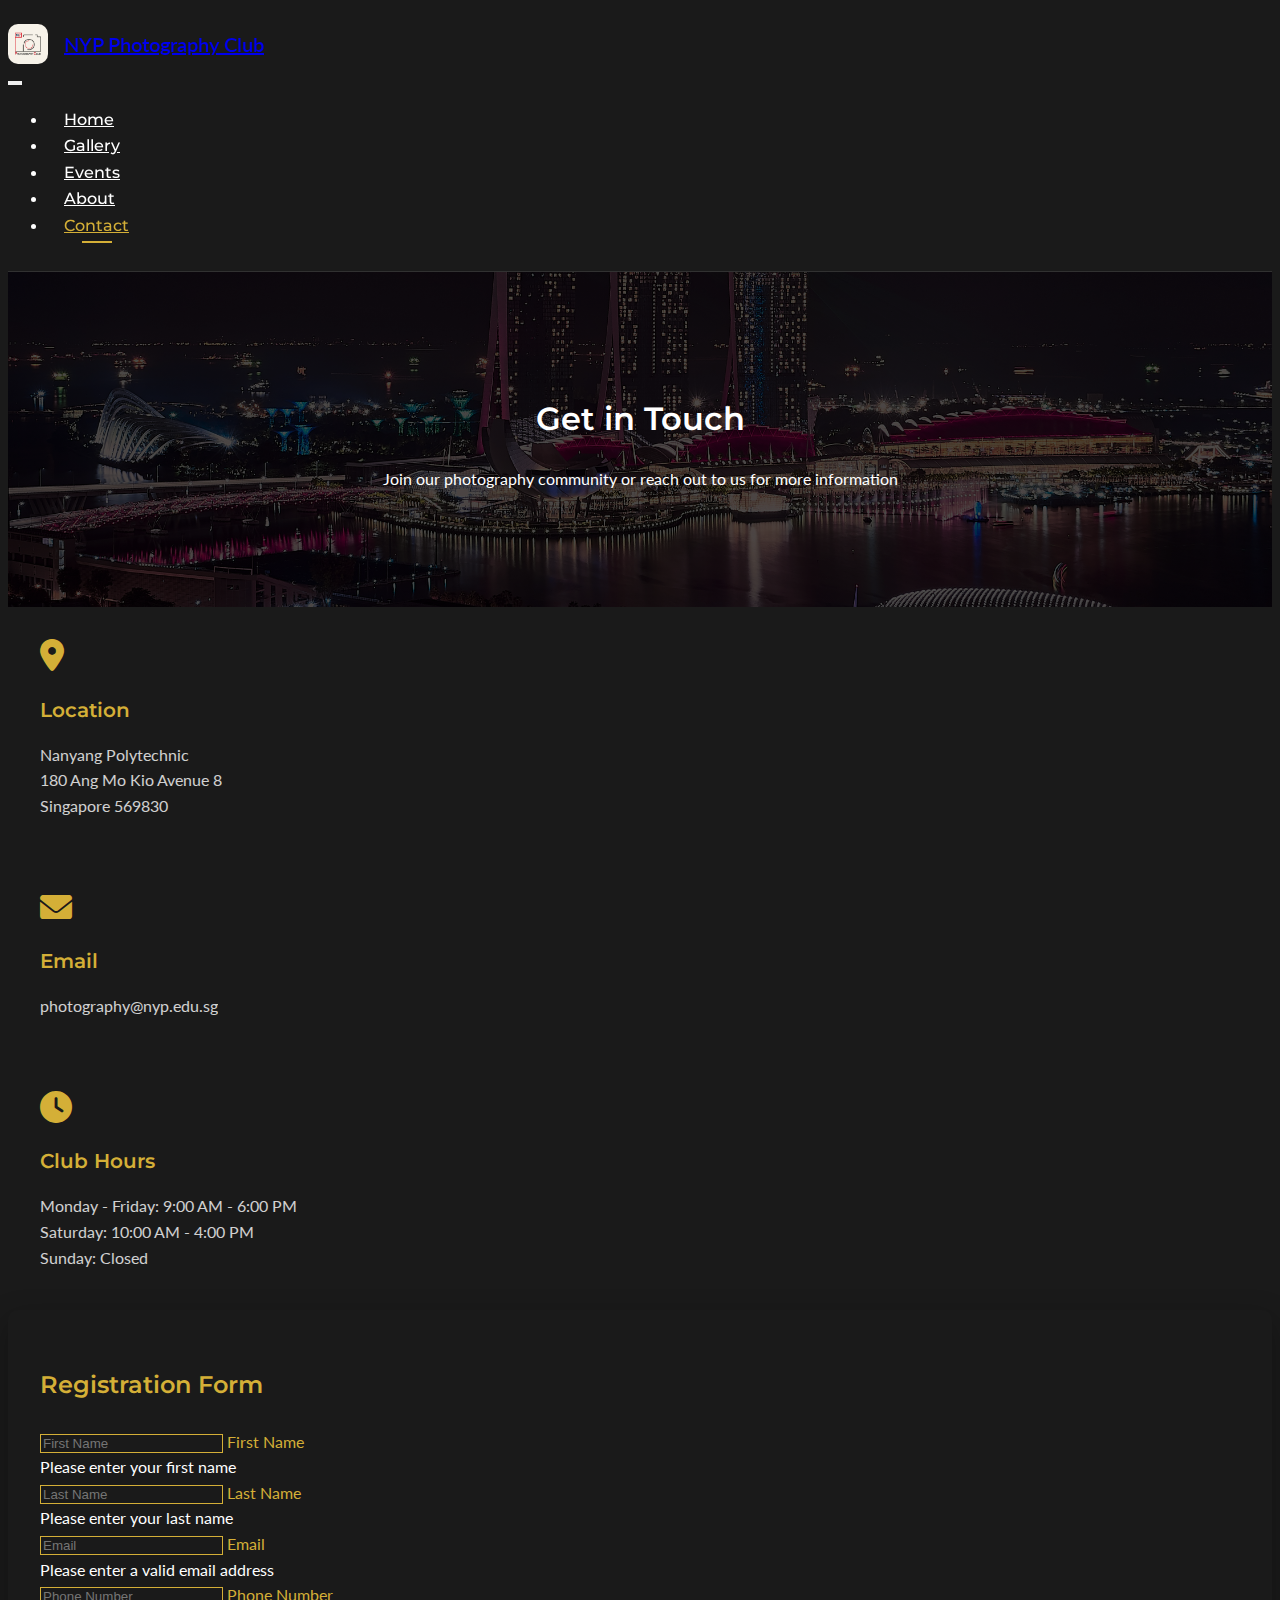
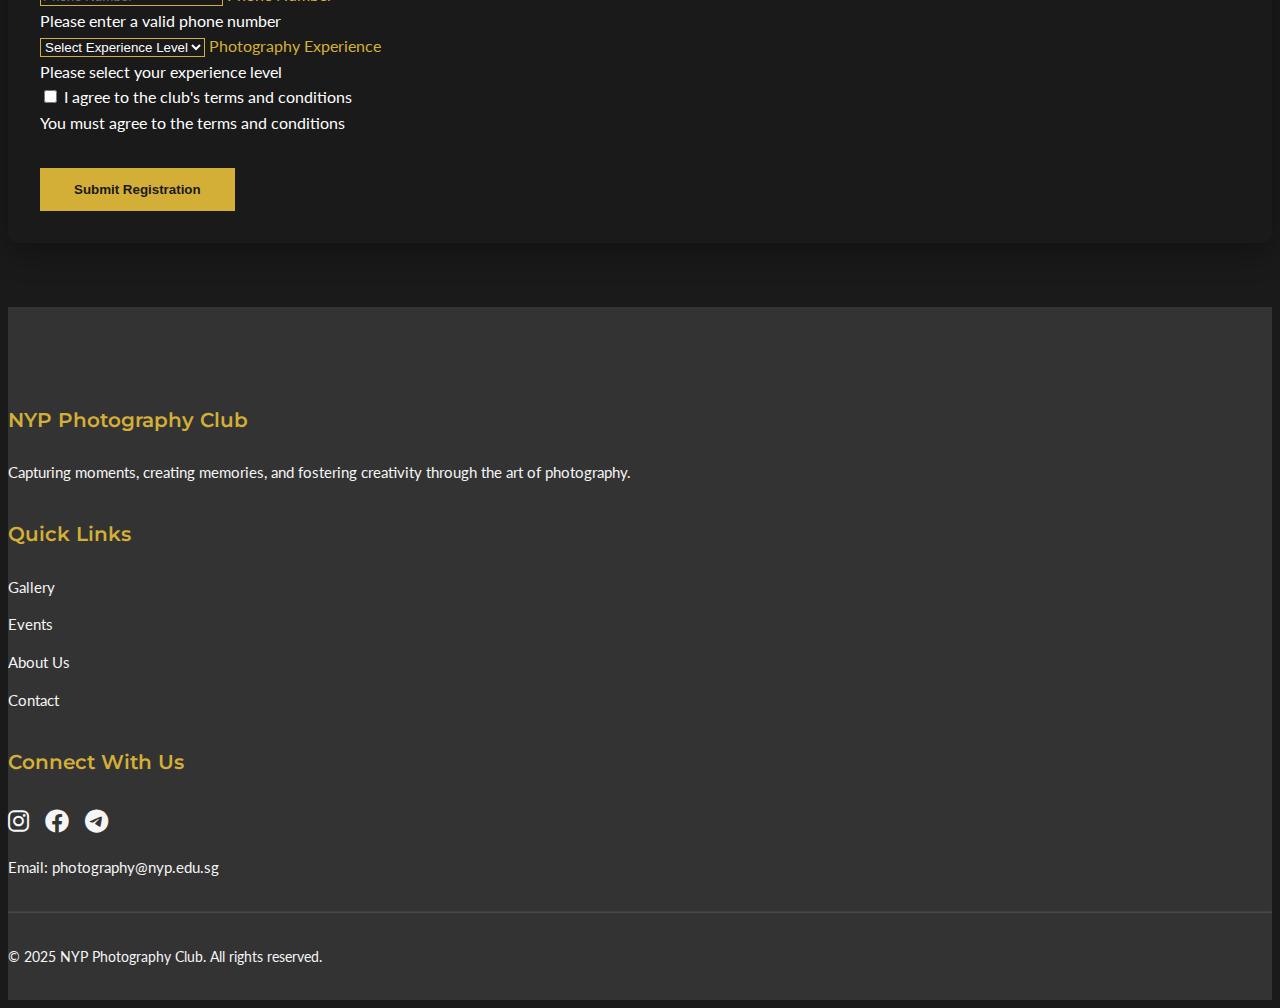
<file: contact.html>
<!DOCTYPE html>
<html lang="en">
<head>
    <meta charset="UTF-8">
    <meta name="viewport" content="width=device-width, initial-scale=1.0">
    <meta name="description" content="Contact NYP Photography Club - Join our community of photographers">
    <meta name="keywords" content="NYP, Photography, Club, Contact, Registration">
    <meta name="author" content="Nanyang Polytechnic Photography Club">
    <title>Contact | NYP Photography Club</title>
     <!-- Favicon -->
     <link rel="apple-touch-icon" sizes="180x180" href="assets/favicon/apple-touch-icon.png">
     <link rel="icon" type="image/png" sizes="32x32" href="assets/favicon/favicon-32x32.png">
     <link rel="icon" type="image/png" sizes="16x16" href="assets/favicon/favicon-16x16.png">
     <link rel="manifest" href="assets/favicon/site.webmanifest">
     <link rel="mask-icon" href="assets/favicon/safari-pinned-tab.svg" color="#5bbad5">
    <link href="https://cdn.jsdelivr.net/npm/bootstrap@5.3.6/dist/css/bootstrap.min.css" rel="stylesheet" integrity="sha384-4Q6Gf2aSP4eDXB8Miphtr37CMZZQ5oXLH2yaXMJ2w8e2ZtHTl7GptT4jmndRuHDT" crossorigin="anonymous">
    <link rel="stylesheet" href="style.css">
</head>
<body>
    <nav class="navbar navbar-expand-lg navbar-dark">
        <div class="container">
            <a class="navbar-brand" href="index.html">
                <img src="assets/images/logo.png" alt="NYP Photography Club Logo" class="logo">
                <span class="brand-text">NYP Photography Club</span>
            </a>
            <button class="navbar-toggler" type="button" data-bs-toggle="collapse" data-bs-target="#navbarNav" aria-controls="navbarNav" aria-expanded="false" aria-label="Toggle navigation">
                <span class="navbar-toggler-icon"></span>
            </button>
            <div class="collapse navbar-collapse" id="navbarNav">
                <ul class="navbar-nav ms-auto">
                    <li class="nav-item">
                        <a class="nav-link" href="index.html">Home</a>
                    </li>
                    <li class="nav-item">
                        <a class="nav-link" href="gallery.html">Gallery</a>
                    </li>
                    <li class="nav-item">
                        <a class="nav-link" href="events.html">Events</a>
                    </li>
                    <li class="nav-item">
                        <a class="nav-link" href="about.html">About</a>
                    </li>
                    <li class="nav-item">
                        <a class="nav-link active" href="contact.html">Contact</a>
                    </li>
                </ul>
            </div>
        </div>
    </nav>

    <!-- Contact Hero Section -->
    <section class="contact-hero py-5">
        <div class="container">
            <div class="row">
                <div class="col-12 text-center">
                    <h1 class="display-4 mb-4">Get in Touch</h1>
                    <p class="lead mb-5">Join our photography community or reach out to us for more information</p>
                </div>
            </div>
        </div>
    </section>

    <!-- Contact Information Section -->
    <section class="contact-info-section py-5">
        <div class="container">
            <div class="row g-4 mb-5">
                <div class="col-md-4">
                    <div class="contact-card text-center">
                        <div class="contact-icon mb-3">
                            <i class="fas fa-map-marker-alt fa-2x"></i>
                        </div>
                        <h3>Location</h3>
                        <p>Nanyang Polytechnic<br>180 Ang Mo Kio Avenue 8<br>Singapore 569830</p>
                    </div>
                </div>
                <div class="col-md-4">
                    <div class="contact-card text-center">
                        <div class="contact-icon mb-3">
                            <i class="fas fa-envelope fa-2x"></i>
                        </div>
                        <h3>Email</h3>
                        <p>photography@nyp.edu.sg</p>
                    </div>
                </div>
                <div class="col-md-4">
                    <div class="contact-card text-center">
                        <div class="contact-icon mb-3">
                            <i class="fas fa-clock fa-2x"></i>
                        </div>
                        <h3>Club Hours</h3>
                        <p>Monday - Friday: 9:00 AM - 6:00 PM<br>Saturday: 10:00 AM - 4:00 PM<br>Sunday: Closed</p>
                    </div>
                </div>
            </div>

            <!-- Registration Form Section -->
            <div class="row justify-content-center">
                <div class="col-lg-8">
                    <div class="registration-form">
                        <form id="registrationForm" action="form-response.html" method="GET" novalidate>
                            <!-- Personal Information -->
                            <div class="form-section mb-4">
                                <h3 class="section-title">Registration Form</h3>
                                <div class="row g-3">
                                    <div class="col-md-6">
                                        <div class="form-floating">
                                            <input type="text" class="form-control" id="firstName" name="firstName" placeholder="First Name" required>
                                            <label for="firstName">First Name</label>
                                            <div class="invalid-feedback">Please enter your first name</div>
                                        </div>
                                    </div>
                                    <div class="col-md-6">
                                        <div class="form-floating">
                                            <input type="text" class="form-control" id="lastName" name="lastName" placeholder="Last Name" required>
                                            <label for="lastName">Last Name</label>
                                            <div class="invalid-feedback">Please enter your last name</div>
                                        </div>
                                    </div>
                                    <div class="col-md-6">
                                        <div class="form-floating">
                                            <input type="email" class="form-control" id="email" name="email" placeholder="Email" required>
                                            <label for="email">Email</label>
                                            <div class="invalid-feedback">Please enter a valid email address</div>
                                        </div>
                                    </div>
                                    <div class="col-md-6">
                                        <div class="form-floating">
                                            <input type="tel" class="form-control" id="phone" name="phone" placeholder="Phone Number" required>
                                            <label for="phone">Phone Number</label>
                                            <div class="invalid-feedback">Please enter a valid phone number</div>
                                        </div>
                                    </div>
                                    <div class="col-12">
                                        <div class="form-floating">
                                            <select class="form-select" id="experience" name="experience" required>
                                                <option value="">Select Experience Level</option>
                                                <option value="beginner">Beginner</option>
                                                <option value="intermediate">Intermediate</option>
                                                <option value="advanced">Advanced</option>
                                            </select>
                                            <label for="experience">Photography Experience</label>
                                            <div class="invalid-feedback">Please select your experience level</div>
                                        </div>
                                    </div>
                                    <div class="col-12">
                                        <div class="form-check">
                                            <input class="form-check-input" type="checkbox" id="terms" name="terms" required>
                                            <label class="form-check-label" for="terms">
                                                I agree to the club's terms and conditions
                                            </label>
                                            <div class="invalid-feedback">You must agree to the terms and conditions</div>
                                        </div>
                                    </div>
                                </div>
                            </div>

                            <div class="text-center">
                                <button type="submit" class="btn btn-gold btn-lg">Submit Registration</button>
                            </div>
                        </form>
                    </div>
                </div>
            </div>
        </div>
    </section>

    <footer class="footer">
        <div class="container">
            <div class="row">
                <div class="col-lg-4 mb-4 mb-lg-0">
                    <h5 class="footer-heading">NYP Photography Club</h5>
                    <p class="footer-text">Capturing moments, creating memories, and fostering creativity through the art of photography.</p>
                </div>
                <div class="col-lg-4 mb-4 mb-lg-0">
                    <h5 class="footer-heading">Quick Links</h5>
                    <ul class="footer-links">
                        <li><a href="gallery.html">Gallery</a></li>
                        <li><a href="events.html">Events</a></li>
                        <li><a href="about.html">About Us</a></li>
                        <li><a href="contact.html">Contact</a></li>
                    </ul>
                </div>
                <div class="col-lg-4">
                    <h5 class="footer-heading">Connect With Us</h5>
                    <div class="social-links">
                        <a href="#" class="social-link"><i class="fab fa-instagram"></i></a>
                        <a href="#" class="social-link"><i class="fab fa-facebook"></i></a>
                        <a href="#" class="social-link"><i class="fab fa-telegram"></i></a>
                    </div>
                    <p class="footer-text mt-3">Email: photography@nyp.edu.sg</p>
                </div>
            </div>
            <hr class="footer-divider">
            <div class="row">
                <div class="col-12 text-center">
                    <p class="footer-copyright">© 2025 NYP Photography Club. All rights reserved.</p>
                </div>
            </div>
        </div>
    </footer>

    <script src="https://cdn.jsdelivr.net/npm/@popperjs/core@2.11.8/dist/umd/popper.min.js" integrity="sha384-I7E8VVD/ismYTF4hNIPjVp/Zjvgyol6VFvRkX/vR+Vc4jQkC+hVqc2pM8ODewa9r" crossorigin="anonymous"></script>
    <script src="https://cdn.jsdelivr.net/npm/bootstrap@5.3.6/dist/js/bootstrap.min.js" integrity="sha384-RuyvpeZCxMJCqVUGFI0Do1mQrods/hhxYlcVfGPOfQtPJh0JCw12tUAZ/Mv10S7D" crossorigin="anonymous"></script>
    <script src="script.js"></script>
</body>
</html>
</file>
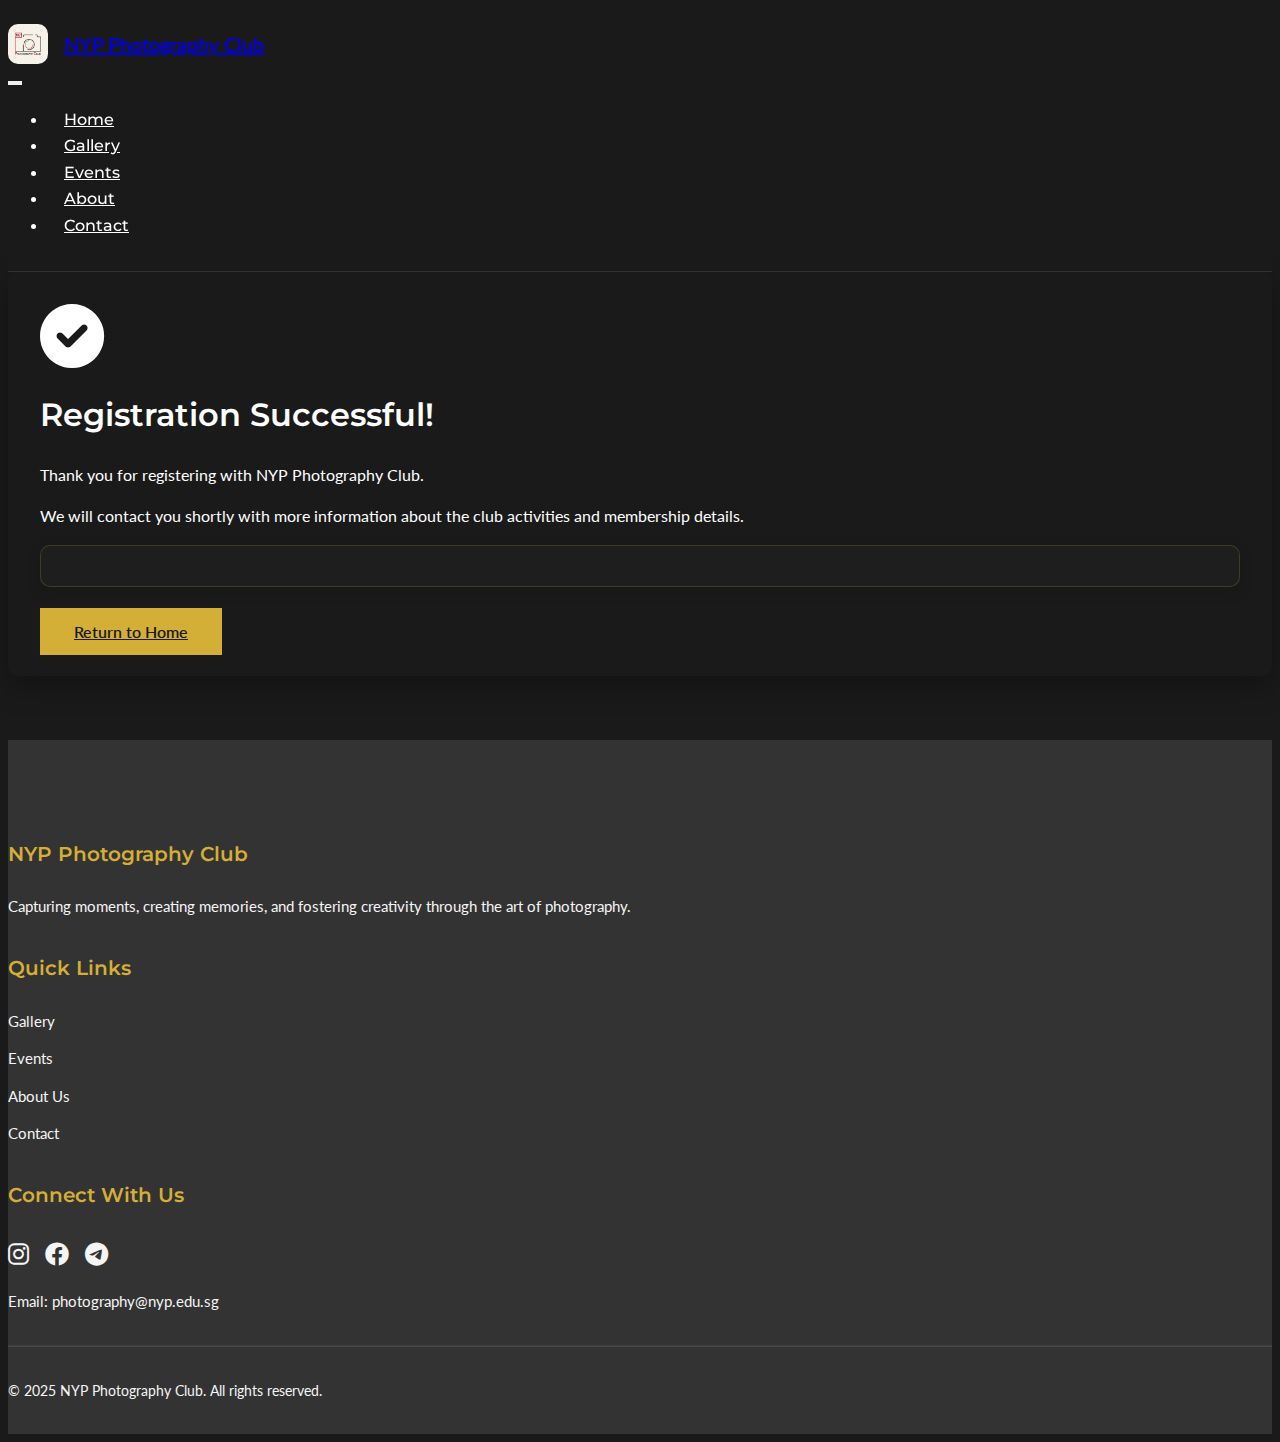
<file: form-response.html>
<!DOCTYPE html>
<html lang="en">
<head>
    <meta charset="UTF-8">
    <meta name="viewport" content="width=device-width, initial-scale=1.0">
    <meta name="description" content="Registration Confirmation - NYP Photography Club">
    <meta name="keywords" content="NYP, Photography, Club, Registration, Confirmation">
    <meta name="author" content="Nanyang Polytechnic Photography Club">
    <title>Registration Confirmation | NYP Photography Club</title>
    <!-- Favicon -->
    <link rel="apple-touch-icon" sizes="180x180" href="assets/favicon/apple-touch-icon.png">
    <link rel="icon" type="image/png" sizes="32x32" href="assets/favicon/favicon-32x32.png">
    <link rel="icon" type="image/png" sizes="16x16" href="assets/favicon/favicon-16x16.png">
    <link rel="manifest" href="assets/favicon/site.webmanifest">
    <link rel="mask-icon" href="assets/favicon/safari-pinned-tab.svg" color="#5bbad5">
    <link href="https://cdn.jsdelivr.net/npm/bootstrap@5.3.6/dist/css/bootstrap.min.css" rel="stylesheet" integrity="sha384-4Q6Gf2aSP4eDXB8Miphtr37CMZZQ5oXLH2yaXMJ2w8e2ZtHTl7GptT4jmndRuHDT" crossorigin="anonymous">
    <link rel="stylesheet" href="style.css">
</head>
<body>
    <nav class="navbar navbar-expand-lg navbar-dark">
        <div class="container">
            <a class="navbar-brand" href="index.html">
                <img src="assets/images/logo.png" alt="NYP Photography Club Logo" class="logo">
                <span class="brand-text">NYP Photography Club</span>
            </a>
            <button class="navbar-toggler" type="button" data-bs-toggle="collapse" data-bs-target="#navbarNav" aria-controls="navbarNav" aria-expanded="false" aria-label="Toggle navigation">
                <span class="navbar-toggler-icon"></span>
            </button>
            <div class="collapse navbar-collapse" id="navbarNav">
                <ul class="navbar-nav ms-auto">
                    <li class="nav-item">
                        <a class="nav-link" href="index.html">Home</a>
                    </li>
                    <li class="nav-item">
                        <a class="nav-link" href="gallery.html">Gallery</a>
                    </li>
                    <li class="nav-item">
                        <a class="nav-link" href="events.html">Events</a>
                    </li>
                    <li class="nav-item">
                        <a class="nav-link" href="about.html">About</a>
                    </li>
                    <li class="nav-item">
                        <a class="nav-link" href="contact.html">Contact</a>
                    </li>
                </ul>
            </div>
        </div>
    </nav>

    <!-- Response Section -->
    <section class="response-section py-5">
        <div class="container">
            <div class="row justify-content-center">
                <div class="col-lg-8">
                    <div class="response-card">
                        <div class="text-center mb-4">
                            <i class="fas fa-check-circle fa-4x text-success mb-3"></i>
                            <h1 class="display-5 mb-3">Registration Successful!</h1>
                            <p class="lead">Thank you for registering with NYP Photography Club.</p>
                            <p class="">We will contact you shortly with more information about the club activities and membership details.</p>
                        </div>
                        <div id="submittedData" class="registration-summary mb-4"></div>
                        <div class="text-center mt-2">
                            <a href="index.html" class="btn btn-gold">Return to Home</a>
                        </div>
                    </div>
                </div>
            </div>
        </div>
    </section>

    <footer class="footer">
        <div class="container">
            <div class="row">
                <div class="col-lg-4 mb-4 mb-lg-0">
                    <h5 class="footer-heading">NYP Photography Club</h5>
                    <p class="footer-text">Capturing moments, creating memories, and fostering creativity through the art of photography.</p>
                </div>
                <div class="col-lg-4 mb-4 mb-lg-0">
                    <h5 class="footer-heading">Quick Links</h5>
                    <ul class="footer-links">
                        <li><a href="gallery.html">Gallery</a></li>
                        <li><a href="events.html">Events</a></li>
                        <li><a href="about.html">About Us</a></li>
                        <li><a href="contact.html">Contact</a></li>
                    </ul>
                </div>
                <div class="col-lg-4">
                    <h5 class="footer-heading">Connect With Us</h5>
                    <div class="social-links">
                        <a href="#" class="social-link"><i class="fab fa-instagram"></i></a>
                        <a href="#" class="social-link"><i class="fab fa-facebook"></i></a>
                        <a href="#" class="social-link"><i class="fab fa-telegram"></i></a>
                    </div>
                    <p class="footer-text mt-3">Email: photography@nyp.edu.sg</p>
                </div>
            </div>
            <hr class="footer-divider">
            <div class="row">
                <div class="col-12 text-center">
                    <p class="footer-copyright">© 2025 NYP Photography Club. All rights reserved.</p>
                </div>
            </div>
        </div>
    </footer>

    <script src="https://cdn.jsdelivr.net/npm/@popperjs/core@2.11.8/dist/umd/popper.min.js" integrity="sha384-I7E8VVD/ismYTF4hNIPjVp/Zjvgyol6VFvRkX/vR+Vc4jQkC+hVqc2pM8ODewa9r" crossorigin="anonymous"></script>
    <script src="https://cdn.jsdelivr.net/npm/bootstrap@5.3.6/dist/js/bootstrap.min.js" integrity="sha384-RuyvpeZCxMJCqVUGFI0Do1mQrods/hhxYlcVfGPOfQtPJh0JCw12tUAZ/Mv10S7D" crossorigin="anonymous"></script>
    <script>
      // Display submitted data from query parameters
      document.addEventListener('DOMContentLoaded', function () {
        var submittedDataDiv = document.getElementById('submittedData');
        if (submittedDataDiv) {
          function getQueryParams() {
            return Object.fromEntries(new URLSearchParams(window.location.search));
          }
          const data = getQueryParams();
          if (Object.keys(data).length === 0) return;
          let html = '<h2>Your Submission:</h2><ul class="list-group">';
          if (data.firstName) html += `<li class='list-group-item'><strong>First Name:</strong> ${decodeURIComponent(data.firstName)}</li>`;
          if (data.lastName) html += `<li class='list-group-item'><strong>Last Name:</strong> ${decodeURIComponent(data.lastName)}</li>`;
          if (data.email) html += `<li class='list-group-item'><strong>Email:</strong> ${decodeURIComponent(data.email)}</li>`;
          if (data.phone) html += `<li class='list-group-item'><strong>Phone Number:</strong> ${decodeURIComponent(data.phone)}</li>`;
          if (data.experience) html += `<li class='list-group-item'><strong>Experience:</strong> ${decodeURIComponent(data.experience)}</li>`;
          if (data.terms) html += `<li class='list-group-item'><strong>Agreed to Terms:</strong> Yes</li>`;
          html += '</ul>';
          submittedDataDiv.innerHTML = html;
        }
      });
    </script>
</body>
</html>
</file>
<file: style.css>
@import url('https://fonts.googleapis.com/css2?family=Montserrat:wght@400;500;600;700&family=Lato:wght@300;400;700&display=swap');
@import url('https://cdnjs.cloudflare.com/ajax/libs/font-awesome/6.0.0/css/all.min.css');

:root {
    --charcoal: #1a1a1a;
    --gold: #d4af37;
    --white: #ffffff;
    --gray-light: #f5f5f5;
    --gray-dark: #333333;
}

body {
    background-color: var(--charcoal);
    color: var(--white);
    font-family: 'Lato', sans-serif;
    line-height: 1.6;
}

h1, h2, h3, h4, h5, h6 {
    font-family: 'Montserrat', sans-serif;
    font-weight: 600;
}

.navbar {
    background-color: rgba(26, 26, 26, 0.95);
    backdrop-filter: blur(10px);
    padding: 1rem 0;
    border-bottom: 1px solid rgba(255, 255, 255, 0.1);
}

.navbar-brand {
    display: flex;
    align-items: center;
    gap: 1rem;
}

.logo {
    width: 40px;
    height: 40px;
    border-radius: 10px;
    object-fit: cover;
    transition: transform 0.3s ease;
}

.logo:hover {
    transform: scale(1.05);
}

.brand-text {
    font-size: 1.25rem;
    font-weight: 600;
}

.nav-link {
    color: var(--white) !important;
    font-family: 'Montserrat', sans-serif;
    font-weight: 500;
    padding: 0.5rem 1rem !important;
    transition: color 0.3s ease;
}

.nav-link:hover {
    color: var(--gold) !important;
}

.nav-link.active {
    color: var(--gold) !important;
    position: relative;
}

.nav-link.active::after {
    content: '';
    position: absolute;
    bottom: 0;
    left: 50%;
    transform: translateX(-50%);
    width: 30px;
    height: 2px;
    background-color: var(--gold);
}

.navbar-toggler {
    border: 1px solid rgba(255, 255, 255, 0.1);
}

.navbar-toggler:focus {
    box-shadow: none;
    border-color: var(--gold);
}

@media (max-width: 991.98px) {
    .navbar-collapse {
        background-color: var(--charcoal);
        padding: 1rem;
        border-radius: 8px;
        margin-top: 1rem;
    }
    
    .nav-link.active::after {
        display: none;
    }
}

.footer {
    background-color: var(--gray-dark);
    padding: 4rem 0 2rem;
    margin-top: 4rem;
}

.footer-heading {
    color: var(--gold);
    font-size: 1.25rem;
    margin-bottom: 1.5rem;
    font-weight: 600;
}

.footer-text {
    color: var(--gray-light);
    font-size: 0.95rem;
    line-height: 1.6;
}

.footer-links {
    list-style: none;
    padding: 0;
    margin: 0;
}

.footer-links li {
    margin-bottom: 0.75rem;
}

.footer-links a {
    color: var(--gray-light);
    text-decoration: none;
    transition: color 0.3s ease;
    font-size: 0.95rem;
}

.footer-links a:hover {
    color: var(--gold);
}

.social-links {
    display: flex;
    gap: 1rem;
}

.social-link {
    color: var(--gray-light);
    font-size: 1.5rem;
    transition: color 0.3s ease;
}

.social-link:hover {
    color: var(--gold);
}

.footer-divider {
    border-color: rgba(255, 255, 255, 0.1);
    margin: 2rem 0;
}

.footer-copyright {
    color: var(--gray-light);
    font-size: 0.9rem;
    margin: 0;
}

.carousel {
    margin-bottom: 2rem;
}

.carousel-item {
    height: 600px;
    background-color: var(--charcoal);
}

.carousel-item img {
    object-fit: cover;
    height: 100%;
    filter: brightness(0.7);
}

.carousel-caption {
    bottom: 30%;
    padding: 0 2rem;
}

.carousel-caption h2 {
    font-size: 3rem;
    font-weight: 700;
    margin-bottom: 1rem;
    text-shadow: 2px 2px 4px rgba(0, 0, 0, 0.5);
}

.carousel-caption p {
    font-size: 1.25rem;
    text-shadow: 1px 1px 2px rgba(0, 0, 0, 0.5);
}

.key-features {
    background-color: var(--charcoal);
    padding: 5rem 0;
}

.feature-card {
    background-color: rgba(255, 255, 255, 0.05);
    padding: 2rem;
    border-radius: 10px;
    transition: transform 0.3s ease;
    height: 100%;
}

.feature-card:hover {
    transform: translateY(-5px);
}

.feature-icon {
    color: var(--gold);
}

.feature-card h3 {
    color: var(--white);
    font-size: 1.5rem;
    margin-bottom: 1rem;
}

.feature-card p {
    color: var(--gray-light);
    font-size: 1rem;
    line-height: 1.6;
}

@media (max-width: 768px) {
    .carousel-item {
        height: 400px;
    }

    .carousel-caption h2 {
        font-size: 2rem;
    }

    .carousel-caption p {
        font-size: 1rem;
    }

    .feature-card {
        margin-bottom: 1rem;
    }

    .logo {
        width: 32px;
        height: 32px;
    }
    
    .brand-text {
        font-size: 1.1rem;
    }
}

.table {
    background-color: var(--gray-dark);
    border-radius: 8px;
    overflow: hidden;
}

.table thead th {
    background-color: var(--charcoal);
    border-bottom: 2px solid var(--gold);
    color: var(--gold);
    font-weight: 600;
}

.table tbody td {
    vertical-align: middle;
}

.btn-outline-gold {
    color: var(--gold);
    border-color: var(--gold);
    transition: all 0.3s ease;
}

.btn-outline-gold:hover {
    background-color: var(--gold);
    color: var(--charcoal);
    border-color: var(--gold);
}

.event-card {
    background-color: var(--gray-dark);
    border: none;
    transition: transform 0.3s ease;
    height: 100%;
}

.event-card:hover {
    transform: translateY(-5px);
}

.event-card .card-img-top {
    height: 200px;
    object-fit: cover;
}

.event-card .card-body {
    padding: 1.5rem;
}

.event-card .card-title {
    color: var(--gold);
    font-size: 1.25rem;
    margin-bottom: 0.75rem;
}

.event-card .card-text {
    color: var(--gray-light);
}

.event-card .text-muted {
    color: var(--gray-light) !important;
    opacity: 0.7;
}

.gallery-filter {
    text-align: center;
    margin-bottom: 2rem;
}

.gallery-filter .btn-group {
    gap: 0.5rem;
}

.gallery-card {
    position: relative;
    overflow: hidden;
    border-radius: 8px;
    cursor: pointer;
    transition: transform 0.3s ease;
}

.gallery-card:hover {
    transform: scale(1.02);
}

.gallery-card img {
    width: 100%;
    height: 300px;
    object-fit: cover;
    transition: transform 0.3s ease;
}

.gallery-card:hover img {
    transform: scale(1.05);
}

.modal-content {
    background-color: var(--gray-dark);
    border: 1px solid rgba(255, 255, 255, 0.1);
}

.modal-header {
    border-bottom: 1px solid rgba(255, 255, 255, 0.1);
}

.modal-title {
    color: var(--gold);
}

.btn-close {
    filter: invert(1) grayscale(100%) brightness(200%);
}

.modal-body {
    padding: 1.5rem;
}

.modal-image {
    width: 100%;
    max-height: 70vh;
    object-fit: contain;
}

.modal-description {
    color: var(--gray-light);
    margin-top: 1rem;
    font-size: 1rem;
    line-height: 1.6;
}

.gallery-item {
    transition: all 0.3s ease;
}

.gallery-item.hidden {
    display: none;
}

.cta-section {
    background: linear-gradient(rgba(26, 26, 26, 0.9), rgba(26, 26, 26, 0.9)), url('assets/images/cta-bg.jpg');
    background-size: cover;
    background-position: center;
    background-attachment: fixed;
    padding: 6rem 0;
    position: relative;
}

.cta-content {
    max-width: 800px;
    margin: 0 auto;
}

.cta-content h2 {
    color: var(--white);
    font-size: 2.5rem;
    font-weight: 700;
    margin-bottom: 1.5rem;
}

.cta-content .lead {
    color: var(--gray-light);
    font-size: 1.25rem;
    margin-bottom: 2rem;
}

.btn-gold {
    background-color: var(--gold);
    color: var(--charcoal);
    border: 2px solid var(--gold);
    font-weight: 600;
    padding: 0.75rem 2rem;
    transition: all 0.3s ease;
}

.btn-gold:hover {
    background-color: transparent;
    color: var(--gold);
    border-color: var(--gold);
}

.btn-outline-gold {
    color: var(--gold);
    border: 2px solid var(--gold);
    font-weight: 600;
    padding: 0.75rem 2rem;
    transition: all 0.3s ease;
}

.btn-outline-gold:hover {
    background-color: var(--gold);
    color: var(--charcoal);
    border-color: var(--gold);
}

@media (max-width: 768px) {
    .cta-content h2 {
        font-size: 2rem;
    }

    .cta-content .lead {
        font-size: 1.1rem;
    }

    .cta-buttons {
        display: flex;
        flex-direction: column;
        gap: 1rem;
    }

    .cta-buttons .btn {
        width: 100%;
        margin: 0 !important;
    }
}

.video-section {
    background-color: var(--charcoal);
    padding: 5rem 0;
}

.video-wrapper {
    border-radius: 10px;
    overflow: hidden;
    box-shadow: 0 10px 30px rgba(0, 0, 0, 0.3);
}

.video-content {
    padding: 2rem;
}

.video-content h2 {
    color: var(--white);
    font-size: 2.5rem;
    font-weight: 700;
    margin-bottom: 1.5rem;
}

.video-content .lead {
    color: var(--gray-light);
    font-size: 1.25rem;
    margin-bottom: 2rem;
}

.video-features {
    list-style: none;
    padding: 0;
    margin: 0;
}

.video-features li {
    color: var(--gray-light);
    font-size: 1.1rem;
    margin-bottom: 1rem;
    display: flex;
    align-items: center;
}

.video-features li i {
    color: var(--gold);
    margin-right: 1rem;
    font-size: 1.2rem;
}

@media (max-width: 991.98px) {
    .video-content {
        padding: 2rem 0;
        text-align: center;
    }

    .video-features li {
        justify-content: center;
    }
}

@media (max-width: 768px) {
    .video-content h2 {
        font-size: 2rem;
    }

    .video-content .lead {
        font-size: 1.1rem;
    }

    .video-features li {
        font-size: 1rem;
    }
}

.video-player {
    width: 100%;
    height: 100%;
    object-fit: cover;
    border-radius: 10px;
    background-color: var(--charcoal);
}

.video-player::-webkit-media-controls {
    background-color: rgba(0, 0, 0, 0.5);
    border-radius: 0 0 10px 10px;
}

.video-player::-webkit-media-controls-panel {
    padding: 0 10px;
}

.video-player::-webkit-media-controls-play-button {
    background-color: var(--gold);
    border-radius: 50%;
    color: var(--charcoal);
}

.video-player::-webkit-media-controls-current-time-display,
.video-player::-webkit-media-controls-time-remaining-display {
    color: var(--white);
}

.video-player::-webkit-media-controls-timeline {
    background-color: rgba(255, 255, 255, 0.2);
    border-radius: 2px;
    height: 4px;
}

.video-player::-webkit-media-controls-timeline::-webkit-media-slider-thumb {
    background-color: var(--gold);
    border-radius: 50%;
    height: 12px;
    width: 12px;
}

.video-player::-webkit-media-controls-volume-slider {
    background-color: rgba(255, 255, 255, 0.2);
    border-radius: 2px;
    height: 4px;
}

.video-player::-webkit-media-controls-volume-slider::-webkit-media-slider-thumb {
    background-color: var(--gold);
    border-radius: 50%;
    height: 12px;
    width: 12px;
}

.about-hero {
    background-color: var(--charcoal);
    color: var(--white);
}

.about-hero img {
    box-shadow: 0 10px 30px rgba(0, 0, 0, 0.3);
    transition: transform 0.3s ease;
}

.about-hero img:hover {
    transform: scale(1.02);
}

.mission-section {
    background-color: var(--dark-gray);
}

.mission-divider,
.team-divider,
.achievements-divider {
    width: 100px;
    height: 3px;
    background-color: var(--gold);
    margin: 1rem auto;
}

.mission-card {
    background-color: var(--charcoal);
    padding: 2rem;
    border-radius: 10px;
    transition: transform 0.3s ease;
}

.mission-card:hover {
    transform: translateY(-5px);
}

.mission-icon {
    color: var(--gold);
}

.team-section {
    background-color: var(--charcoal);
}

.team-card {
    background-color: var(--dark-gray);
    border-radius: 10px;
    overflow: hidden;
    transition: transform 0.3s ease;
}

.team-card:hover {
    transform: translateY(-5px);
}

.team-card img {
    width: 100%;
    height: 300px;
    object-fit: cover;
}

.team-info {
    padding: 1.5rem;
    color: var(--white);
}

.team-role {
    color: var(--gold);
    font-weight: 500;
    margin-bottom: 0.5rem;
}

.team-bio {
    font-size: 0.9rem;
    opacity: 0.8;
}

.achievements-section {
    background-color: var(--dark-gray);
}

.achievement-card {
    background-color: var(--charcoal);
    padding: 2rem;
    border-radius: 10px;
    display: flex;
    align-items: center;
    gap: 1.5rem;
    transition: transform 0.3s ease;
}

.achievement-card:hover {
    transform: translateY(-5px);
}

.achievement-icon {
    font-size: 2.5rem;
    color: var(--gold);
}

.achievement-content h3 {
    font-size: 1.25rem;
    margin-bottom: 0.5rem;
}

.achievement-content p {
    margin-bottom: 0;
    opacity: 0.8;
}

@media (max-width: 768px) {
    .about-hero {
        text-align: center;
    }
    
    .about-hero img {
        margin-top: 2rem;
    }
    
    .achievement-card {
        flex-direction: column;
        text-align: center;
    }
    
    .team-card img {
        height: 250px;
    }
}

.contact-hero {
    background: linear-gradient(rgba(0, 0, 0, 0.7), rgba(0, 0, 0, 0.7)), url('../assets/images/contact-bg.jpg');
    background-size: cover;
    background-position: center;
    background-attachment: fixed;
    color: var(--white);
    text-align: center;
    padding: 100px 0;
}

.contact-info-section {
    background-color: var(--charcoal);
    color: var(--white);
}

.contact-card {
    background-color: var(--dark-gray);
    padding: 2rem;
    border-radius: 10px;
    height: 100%;
}

.contact-icon {
    color: var(--gold);
    margin-bottom: 1rem;
}

.contact-card h3 {
    color: var(--gold);
    margin-bottom: 1rem;
    font-size: 1.25rem;
}

.contact-card p {
    margin-bottom: 0.5rem;
    opacity: 0.8;
}

.registration-form {
    background-color: var(--dark-gray);
    padding: 2rem;
    border-radius: 10px;
    box-shadow: 0 10px 30px rgba(0, 0, 0, 0.3);
}

.form-section {
    margin-bottom: 2rem;
}

.form-title {
    color: var(--gold);
    font-size: 1.5rem;
}

.form-subtitle {
    color: var(--white);
    font-size: 1.2rem;
}

.section-title {
    color: var(--gold);
    margin-bottom: 1.5rem;
    font-size: 1.5rem;
}

.form-floating > .form-control,
.form-floating > .form-select {
    background-color: var(--dark-gray);
    border: 1px solid var(--gold);
    color: var(--white);
}

.form-select > option {
    color: var(--charcoal);
}

.form-floating > label {
    color: var(--gold);
}

.form-check-input {
    background-color: var(--dark-gray);
    border-color: var(--gold);
}

.form-check-input:checked {
    background-color: var(--gold);
    border-color: var(--gold);
}

.form-check-label {
    color: var(--white);
}

.response-section {
    background-color: var(--charcoal);
    color: var(--white);
}

.response-card {
    background-color: var(--dark-gray);
    padding: 2rem;
    border-radius: 10px;
    box-shadow: 0 10px 30px rgba(0, 0, 0, 0.3);
}

.registration-summary {
    background: rgba(255, 255, 255, 0.02);
    border: 1px solid rgba(212, 175, 55, 0.2);
    border-radius: 10px;
    padding: 1.5rem 1rem 1rem 1rem;
    margin-bottom: 2rem;
    box-shadow: 0 4px 16px rgba(0,0,0,0.12);
}
.registration-summary h2 {
    color: var(--gold);
    font-size: 1.3rem;
    margin-bottom: 1rem;
    font-family: 'Montserrat', sans-serif;
    font-weight: 600;
}
.registration-summary ul.list-group {
    background: transparent;
    border: none;
    padding: 0;
}
.registration-summary .list-group-item {
    background: transparent;
    color: var(--white);
    border: none;
    border-bottom: 1px solid rgba(212, 175, 55, 0.08);
    font-size: 1.05rem;
    padding: 0.75rem 0.5rem;
}
.registration-summary .list-group-item:last-child {
    border-bottom: none;
}
.registration-summary strong {
    color: var(--gold);
    font-weight: 600;
}

.summary-section {
    margin-bottom: 2rem;
    padding-bottom: 1rem;
    border-bottom: 1px solid rgba(212, 175, 55, 0.2);
}

.summary-section:last-child {
    border-bottom: none;
}

.summary-section h3 {
    color: var(--gold);
    font-size: 1.25rem;
    margin-bottom: 1rem;
}

.summary-section p {
    margin-bottom: 0.5rem;
}

.summary-section strong {
    color: var(--gold);
}

@media (max-width: 768px) {
    .registration-form {
        padding: 1.5rem;
    }
    
    .response-card {
        padding: 1.5rem;
    }
}

/* Register events form */
.btn-gold, .btn-outline-gold {
  color: var(--gold);
  border-color: var(--gold);
}

.btn-gold {
  background-color: var(--gold);
  color: var(--charcoal);
}
.btn-gold:hover, .btn-outline-gold:hover {
  background-color: var(--gold);
  color: var(--white);
  border-color: var(--gold);
}
.modal-content {
  border-radius: 12px;
}
.modal-header {
  background: var(--charcoal);
  color: var(--gold);
  border-bottom: 1px solid var(--gold);
}

.form-label {
    color: var(--white);
}

.modal-footer .btn {
    min-width: 120px;
    padding: 0.5rem 1.5rem;
    font-weight: 600;
    border-radius: 6px;
}

/* Event Details Modal Styles  */
.event-details-modal {
  position: fixed;
  z-index: 3000;
  top: 0; left: 0; right: 0; bottom: 0;
  display: flex;
  align-items: center;
  justify-content: center;
}
.event-details-modal.d-none {
  display: none;
}
.event-details-backdrop {
  position: absolute;
  inset: 0;
  background: rgba(26, 26, 26, 0.65);
  backdrop-filter: blur(10px);
  z-index: 1;
}
.event-details-card {
  position: relative;
  z-index: 2;
  background: var(--gray-dark);
  color: var(--white);
  border-radius: 18px;
  box-shadow: 0 8px 40px rgba(0,0,0,0.35);
  padding: 2rem 2.5rem 1.5rem 2.5rem;
  max-width: 400px;
  width: 90vw;
  text-align: center;
  animation: popIn 0.25s cubic-bezier(.4,2,.6,1) both;
  border: 1.5px solid var(--gold);
}
@keyframes popIn {
  0% { transform: scale(0.8); opacity: 0; }
  100% { transform: scale(1); opacity: 1; }
}
.event-details-img {
  width: 100%;
  max-width: 320px;
  border-radius: 12px;
  box-shadow: 0 4px 24px rgba(0,0,0,0.18);
  margin-bottom: 1rem;
}
.event-details-close {
  position: absolute;
  top: 12px;
  right: 18px;
  background: none;
  border: none;
  color: var(--gold);
  font-size: 2rem;
  line-height: 1;
  cursor: pointer;
  opacity: 0.7;
  transition: opacity 0.2s;
}
.event-details-close:hover {
  opacity: 1;
  color: var(--white);
}
.event-details-card h3 {
  color: var(--gold);
  font-family: 'Montserrat', sans-serif;
  font-size: 1.3rem;
  margin-bottom: 0.5rem;
}
.event-details-card p {
  color: var(--gray-light);
  margin-bottom: 0.5rem;
}
.event-details-card .text-muted {
  color: var(--gold) !important;
  opacity: 0.8;
  font-size: 1rem;
}

.alert-success {
    border-color: var(--gold);
    background-color: inherit;
    color: var(--white);
    padding: 0.75rem 1rem;
    margin-bottom: 1rem;
    font-size: 1.05rem;
    text-align: left;
    box-shadow: 0 4px 16px rgba(0,0,0,0.18);
}

/* About Me Modal Styles */
.custom-modal {
    display: none;
    position: fixed;
    z-index: 1050;
    left: 0;
    top: 0;
    width: 100vw;
    height: 100vh;
    overflow: auto;
    background: rgba(24, 24, 24, 0.85);
    justify-content: center;
    align-items: center;
}

.custom-modal.show {
    display: flex;
}

.custom-modal-content {
    background: var(--charcoal);
    color: var(--white);
    margin: auto;
    border-radius: 1rem;
    padding: 2rem 2.5rem;
    max-width: 400px;
    width: 100%;
    box-shadow: 0 8px 32px rgba(0,0,0,0.25);
    text-align: center;
    position: relative;
}

.custom-modal-close {
    position: absolute;
    top: 1rem;
    right: 1.5rem;
    font-size: 2rem;
    color: var(--white);
    cursor: pointer;
    transition: color 0.2s;
    z-index: 2;
}

.custom-modal-close:hover {
    color: var(--gold);
}

.modal-img {
    width: 120px;
    height: 120px;
    object-fit: cover;
    border-radius: 50%;
    border: 3px solid var(--gold);
    margin-bottom: 1rem;
}

.modal-role {
    font-weight: bold;
    color: var(--gold);
    margin-bottom: 0.5rem;
}

.modal-bio {
    font-size: 1rem;
    margin-bottom: 1rem;
}

.modal-extra {
    font-size: 0.95rem;
    color: var(--gray-light);
}
</file>
